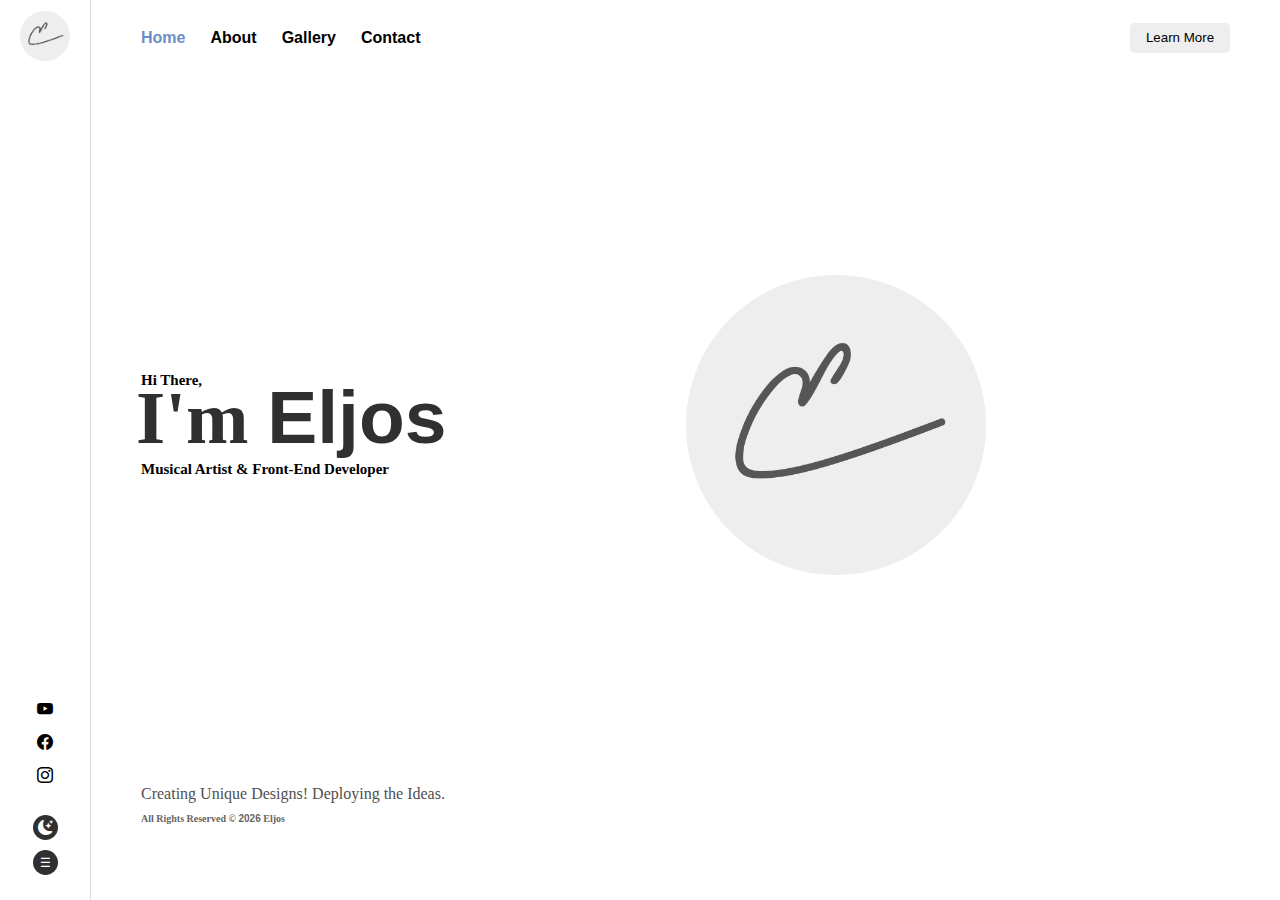
<file: index.html>
<!DOCTYPE html>
<html lang="en">
    <head>
        <title>Eljos Paul</title>
        <link rel="shortcut icon" href="assets/images/Eljos Paul.png" type="image/x-icon">
        <link rel="stylesheet" type="text/css" href="assets/css/index.css">
        <link rel="stylesheet" type="text/css" href="assets/css/cursor.css">
        <link rel="stylesheet" type="text/css" href="assets/css/scroll.css">
        <link rel="stylesheet" href="https://cdn.jsdelivr.net/npm/bootstrap-icons@1.7.2/font/bootstrap-icons.css">
        <meta charset="UTF-8">
        <meta http-equiv="X-UA-Compatible" content="IE=edge">
        <meta id="viewport" name="viewport" content="width=device-width, initial-scale=1, minimum-scale=1, maximum-scale=1, viewport-fit=cover">
        <meta name="keywords" content="eljos, eljos paul, Eljos, Eljos Paul, faith factor media eljos, eljos paul website, Eljos Paul Website, ELJOS PAUL, faith factor media"/>
        <meta name="description" content="Christian Musicial Artist from Faith Factor Media, a Worship Music Band"/>
        <meta name="subject" content="Eljos Paul">
        <meta name="copyright"content="Faith Factor Media">
        <meta name="language" content="en">
        <meta name="theme-color" content="#ffffff">
        <meta name="robots" content="index,follow" />
        <meta name="topic" content="Personal Blog">
        <meta name="Eljos" content="Eljos Paul, eljospaul@gmail.com">
        <meta name="owner" content="Eljos Paul">
        <meta name="url" content="https://www.eljospaul.ga">
        <meta name="coverage" content="Worldwide">
        <meta name="distribution" content="Global">
        <meta name="rating" content="General">
        <meta name="og:title" content="Eljos Paul"/>
        <meta name="og:type" content="blog"/>
        <meta name="og:url" content="https://eljospaul.ga/"/>
        <meta name="og:image" content="https://eljospaul.ga/assets/images/ElvisEljos300.jpg"/>
        <meta name="og:site_name" content="Eljos Paul - Welcome Home"/>
        <meta name="og:description" content="Christian Musicial Artist from Faith Factor Media, a Worship Music Band"/>
        <meta name="og:country-name" content="India"/>
    </head>
    <body>
        <div class="cursor"></div>
        <div class="b">
            <div class="sideBar">
                <div class="sideBar-LogoDiv"><a href="/"><img itemtype="https://schema.org/logo" class="sideBar-Logo" src="assets/images/Eljos Paul.png" alt="Faith Factor Media"></a></div>
                <div class="social">
                    <div class="socialMedia">
                        <a class="socialIcons" target="_blank" href="https://www.youtube.com/channel/UCRaBGgXkvsehrZDIi7Y-SfQ"><i class="bi bi-youtube"></i></a>
                        <a class="socialIcons" target="_blank" href="https://facebook.com/eljospaul.faithfactormedia"><i class="bi bi-facebook"></i></a>
                        <a class="socialIcons" target="_blank" href="https://instagram.com/eljos__/"><i class="bi bi-instagram"></i></a>
                    </div>
                    <div class="mode">
                        <button class="modeIcon" onclick="mode()"><i id="modeIconBtn" class="bi bi-moon-stars-fill"></i></button>
                    </div>
                    <div class="mode hamburgerIcon">
                        <button class="modeIcon" onclick="openNav()">&#9776;</button>
                    </div>
                </div>
            </div>
            <div class="exSideBar">
                <div id="sidepanelId" class="sidepanel">
                    <div class="inSidepanel">
                        <p class="closebtn" onclick="closeNav()">×</p>
                        <a href="/" class="navActive">Home</a>
                        <a href="/about">About</a>
                        <a href="/gallery">Gallery</a>
                        <a href="/contact">Contact</a>
                        <div class="mode">
                            <button class="modeIcon" onclick="mode()"><i id="modeIconBtn2" class="bi bi-moon-stars-fill"></i></button>
                        </div>
                    </div>
                </div>
                <nav class="navbar">
                    <div class="navbar-left50">
                        <li><a class="navActive" href="/">Home</a></li>
                        <li><a href="/about">About</a></li>
                        <li><a href="/gallery">Gallery</a></li>
                        <li><a href="/contact">Contact</a></li>
                    </div>
                    <div class="0">
                        <a class="menuIcon" onclick="openNav()">&#9776;</a>
                    </div>
                    <div class="navbar-right50">
                        <a href="https://www.youtube.com/watch?v=CDKIxx9mWPM" target="_blank"><button class="navButton">Learn More</button></a>
                    </div>
                </nav>
                <div class="exNavbar">
                    <div class="exNavbar-left">
                        <h6 class="heading-small">Hi There,</h6>
                        <h1 class="heading-large">I'm <span id="eljos" itemtype="https://schema.org/author" class="eljosp">Eljos</span></h1>
                        <h3 class="heading-medium">Musical Artist & Front-End Developer</h1>
                    </div>
                    <div class="exNavbar-right">
                        <img class="eljosLogo" src="assets/images/Eljos Paul.png" alt="Eljos Paul">
                    </div>
                </div>
                <div class="downBar">
                    <div class="downBar-shortBio">
                        <div class="shortBio">
                            <p style="font-weight: 500; transition: 2000ms;">Creating Unique Designs! Deploying the Ideas.</p>
                            <p style="color: var(--mobileShortBioP); font-weight: bold; font-size: 11px; transition: 2000ms; font-size: 10px; opacity: .75;">All Rights Reserved © <span id="copyrightYear">Year</span> Eljos</p>
                        </div>
                    </div>
                </div>
            </div>
        </div>
        <meta name="siteCopyright" content="All Rights Reserved © 2021 Eljos">
        <script type="text/javascript" src="assets/js/index.js"></script>
        <script type="text/javascript" src="assets/js/root.js"></script>
        <script type="text/javascript" src="assets/js/cursor.js"></script>
        <script type="text/javascript" src="assets/js/year.js"></script>
    </body>
</html>
</file>
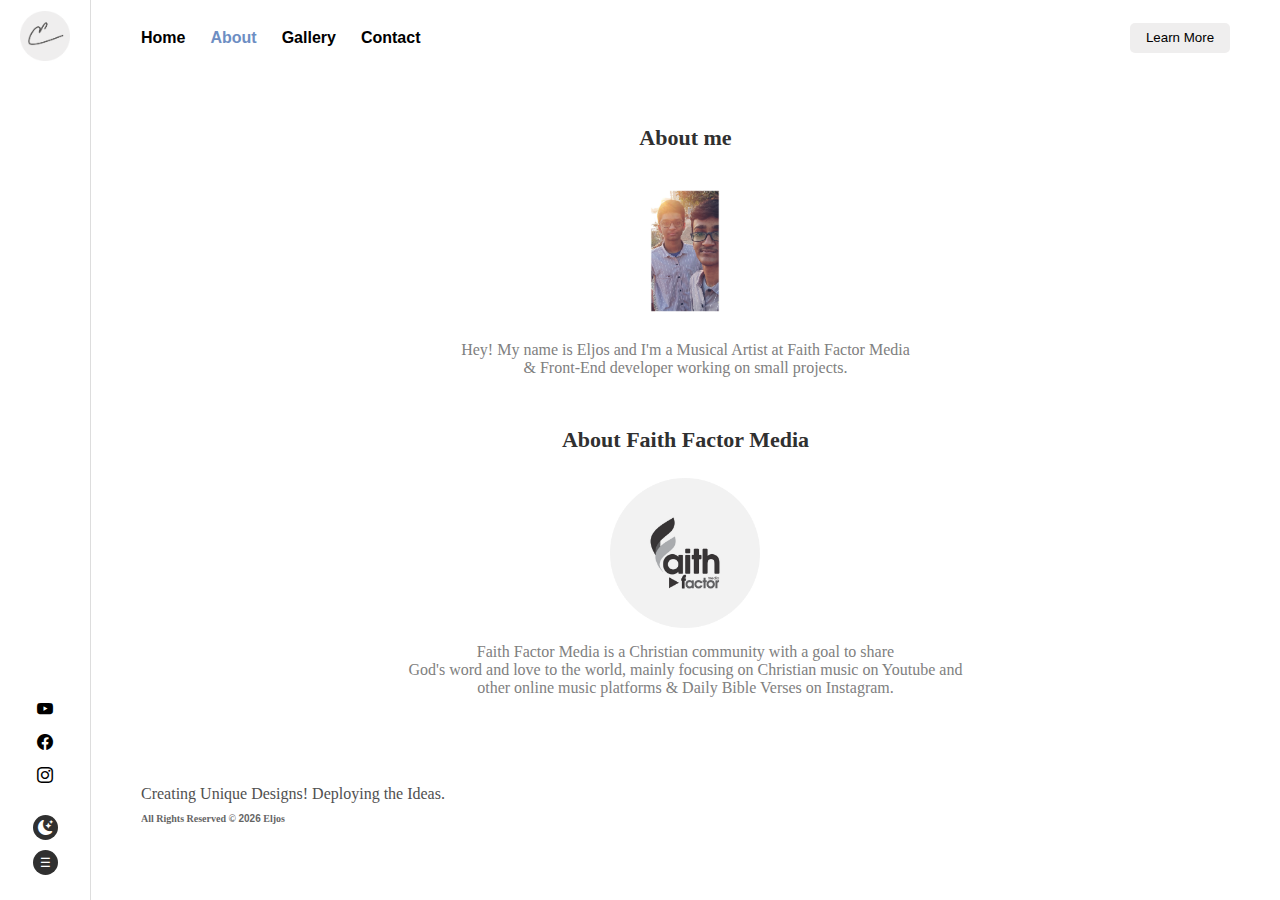
<file: About.html>
<!DOCTYPE html>
<html lang="en">
    <head>
        <title>Eljos Paul</title>
        <link rel="shortcut icon" href="assets/images/Eljos Paul.png" type="image/x-icon">
        <link rel="stylesheet" type="text/css" href="assets/css/index.css">
        <link rel="stylesheet" type="text/css" href="assets/css/about.css">
        <link rel="stylesheet" type="text/css" href="assets/css/cursor.css">
        <link rel="stylesheet" type="text/css" href="assets/css/scroll.css">
        <link rel="stylesheet" href="https://cdn.jsdelivr.net/npm/bootstrap-icons@1.7.2/font/bootstrap-icons.css">
        <meta charset="UTF-8">
        <meta http-equiv="X-UA-Compatible" content="IE=edge">
        <meta id="viewport" name="viewport" content="width=device-width, initial-scale=1, minimum-scale=1, maximum-scale=1, viewport-fit=cover">
        <meta name="keywords" content="eljos, eljos paul, Eljos, Eljos Paul, faith factor media eljos, eljos paul website, Eljos Paul Website, ELJOS PAUL, faith factor media"/>
        <meta name="description" content="Christian Musicial Artist from Faith Factor Media, a Worship Music Band"/>
        <meta name="subject" content="Eljos Paul">
        <meta name="copyright"content="Faith Factor Media">
        <meta name="language" content="en">
        <meta name="theme-color" content="#ffffff">
        <meta name="robots" content="index,follow" />
        <meta name="topic" content="Personal Blog">
        <meta name="Eljos" content="Eljos Paul, eljospaul@gmail.com">
        <meta name="owner" content="Eljos Paul">
        <meta name="url" content="https://www.eljospaul.ga">
        <meta name="coverage" content="Worldwide">
        <meta name="distribution" content="Global">
        <meta name="rating" content="General">
        <meta name="og:title" content="Eljos Paul"/>
        <meta name="og:type" content="blog"/>
        <meta name="og:url" content="https://eljospaul.ga/about.html"/>
        <meta name="og:image" content="https://eljospaul.ga/assets/images/Elvis.and.Eljos.jpg"/>
        <meta name="og:site_name" content="Eljos Paul - Welcome Home"/>
        <meta name="og:description" content="Christian Musicial Artist from Faith Factor Media, a Worship Music Band"/>
        <meta name="og:country-name" content="India"/>
    </head>
    <body>
        <div class="cursor"></div>
        <div class="b">
            <div class="sideBar">
                <div class="sideBar-LogoDiv"><a href="/"><img itemtype="https://schema.org/logo" class="sideBar-Logo" src="assets/images/Eljos Paul.png" alt="Faith Factor Media"></a></div>
                <div class="social">
                    <div class="socialMedia">
                        <a class="socialIcons" target="_blank" href="https://www.youtube.com/channel/UCRaBGgXkvsehrZDIi7Y-SfQ"><i class="bi bi-youtube"></i></a>
                        <a class="socialIcons" target="_blank" href="https://facebook.com/eljospaul.faithfactormedia"><i class="bi bi-facebook"></i></a>
                        <a class="socialIcons" target="_blank" href="https://instagram.com/eljos__/"><i class="bi bi-instagram"></i></a>
                    </div>
                    <div class="mode">
                        <button class="modeIcon" onclick="mode()"><i id="modeIconBtn" class="bi bi-moon-stars-fill"></i></button>
                    </div>
                    <div class="mode hamburgerIcon">
                        <button class="modeIcon" onclick="openNav()">&#9776;</button>
                    </div>
                </div>
            </div>
            <div class="exSideBar">
                <div id="sidepanelId" class="sidepanel">
                    <div class="inSidepanel">
                        <p class="closebtn" onclick="closeNav()">×</p>
                        <a href="/">Home</a>
                        <a class="navActive" href="/about">About</a>
                        <a href="/gallery">Gallery</a>
                        <a href="/contact">Contact</a>
                        <div class="mode">
                            <button class="modeIcon" onclick="mode()"><i id="modeIconBtn2" class="bi bi-moon-stars-fill"></i></button>
                        </div>
                    </div>
                </div>
                <nav class="navbar">
                    <div class="navbar-left50">
                        <li><a href="/">Home</a></li>
                        <li><a class="navActive" href="/about">About</a></li>
                        <li><a href="/gallery">Gallery</a></li>
                        <li><a href="/contact">Contact</a></li>
                    </div>
                    <div class="0">
                        <a class="menuIcon" onclick="openNav()">&#9776;</a>
                    </div>
                    <div class="navbar-right50">
                        <a href="https://www.youtube.com/watch?v=CDKIxx9mWPM" target="_blank"><button class="navButton">Learn More</button></a>
                    </div>
                </nav>
                <div class="exNavbar" style="display: flex; overflow-y: scroll; overflow-x: hidden; padding: 0 50px; flex-direction: column; align-items: center;">
                    <div class="about1" style="display: flex; flex-direction: column; align-items: center;">
                        <h5 class="about-text" style="margin-top: 50px;">About me</h5>
                        <img src="assets/images/Elvis.and.Eljos.jpg" style="margin-bottom: 15px; border-radius: 50%;" width="150px" height="150px" alt="Eljos & Elvis">
                        <p style="width: 100%; color: grey; text-align: center;">Hey! My name is Eljos and I'm a Musical Artist at Faith Factor Media</p>
                        <p style="width: 100%; color: grey; text-align: center;">& Front-End developer working on small projects.</p>
                    </div>
                    <div class="about2" style="display: flex; flex-direction: column; align-items: center;">
                        <h5 class="about-text" style="margin-top: 50px;">About Faith Factor Media</h5>
                        <img src="assets/images/Faith Factor Media.png" style="margin-bottom: 15px;" width="150px" height="150px" alt="Eljos Paul">
                        <p style="width: 100%; color: grey; text-align: center;">Faith Factor Media is a Christian community with a goal to share</p>
                        <p style="width: 100%; color: grey; text-align: center;">God's word and love to the world, mainly focusing on Christian music on Youtube and </p>
                        <p style="width: 100%; color: grey; text-align: center; margin-bottom: 50px;">other online music platforms & Daily Bible Verses on Instagram.</p>
                    </div>
                </div>
                <div class="downBar">
                    <div class="downBar-shortBio">
                        <div class="shortBio">
                            <p style="font-weight: 500; transition: 2000ms;">Creating Unique Designs! Deploying the Ideas.</p>
                            <p style="color: var(--mobileShortBioP); font-weight: bold; font-size: 11px; transition: 2000ms; font-size: 10px; opacity: .75;">All Rights Reserved © <span id="copyrightYear">Year</span> Eljos</p>
                        </div>
                    </div>
                </div>
            </div>
        </div>
        <meta name="siteCopyright" content="All Rights Reserved © 2021 Eljos">
        <script type="text/javascript" src="assets/js/index.js"></script>
        <script type="text/javascript" src="assets/js/root.js"></script>
        <script type="text/javascript" src="assets/js/cursor.js"></script>
        <script type="text/javascript" src="assets/js/year.js"></script>
    </body>
</html>
</file>
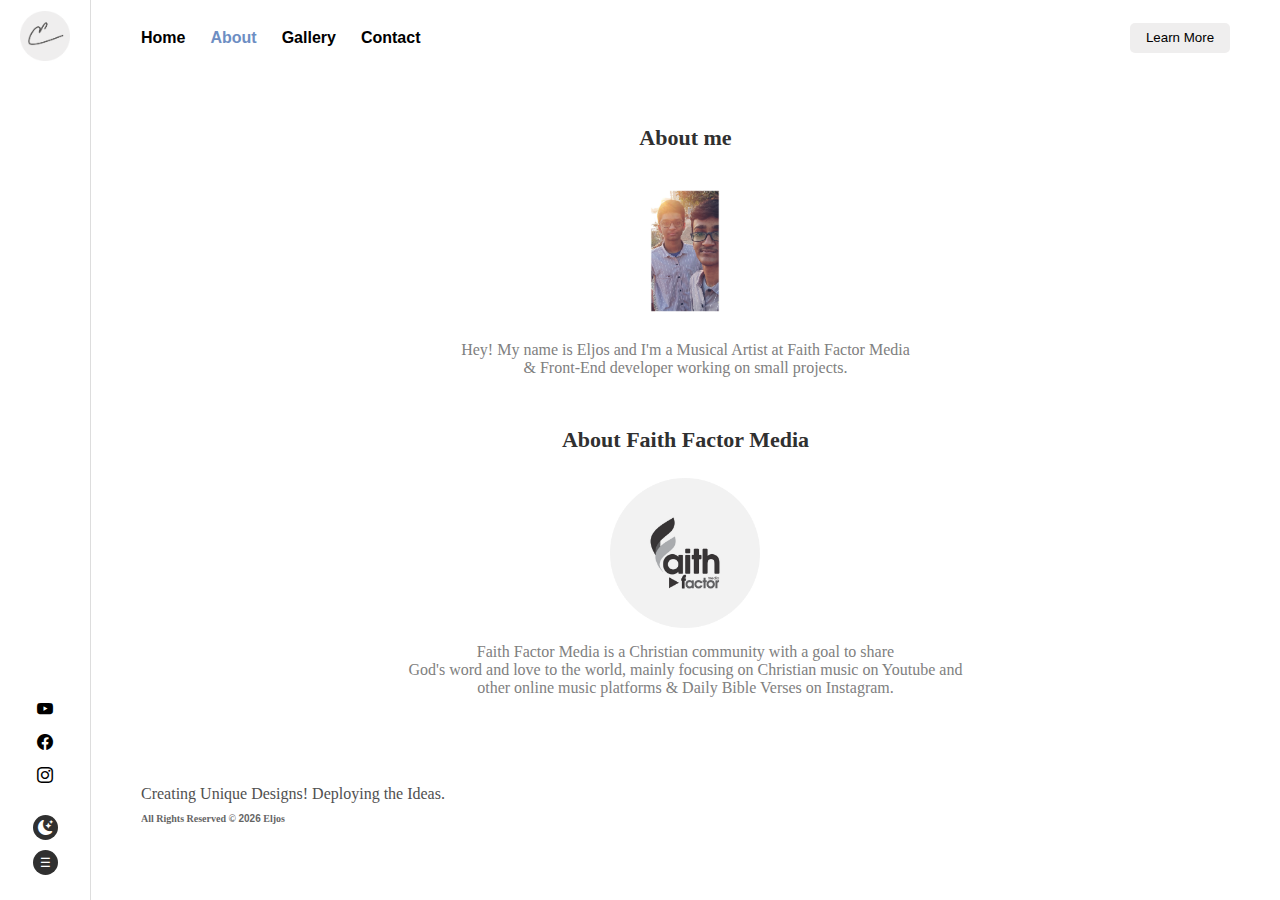
<file: about.html>
<!DOCTYPE html>
<html lang="en">
    <head>
        <title>Eljos Paul</title>
        <link rel="shortcut icon" href="assets/images/Eljos Paul.png" type="image/x-icon">
        <link rel="stylesheet" type="text/css" href="assets/css/index.css">
        <link rel="stylesheet" type="text/css" href="assets/css/about.css">
        <link rel="stylesheet" type="text/css" href="assets/css/cursor.css">
        <link rel="stylesheet" type="text/css" href="assets/css/scroll.css">
        <link rel="stylesheet" href="https://cdn.jsdelivr.net/npm/bootstrap-icons@1.7.2/font/bootstrap-icons.css">
        <meta charset="UTF-8">
        <meta http-equiv="X-UA-Compatible" content="IE=edge">
        <meta id="viewport" name="viewport" content="width=device-width, initial-scale=1, minimum-scale=1, maximum-scale=1, viewport-fit=cover">
        <meta name="keywords" content="eljos, eljos paul, Eljos, Eljos Paul, faith factor media eljos, eljos paul website, Eljos Paul Website, ELJOS PAUL, faith factor media"/>
        <meta name="description" content="Christian Musicial Artist from Faith Factor Media, a Worship Music Band"/>
        <meta name="subject" content="Eljos Paul">
        <meta name="copyright"content="Faith Factor Media">
        <meta name="language" content="en">
        <meta name="theme-color" content="#ffffff">
        <meta name="robots" content="index,follow" />
        <meta name="topic" content="Personal Blog">
        <meta name="Eljos" content="Eljos Paul, eljospaul@gmail.com">
        <meta name="owner" content="Eljos Paul">
        <meta name="url" content="https://www.eljospaul.ga">
        <meta name="coverage" content="Worldwide">
        <meta name="distribution" content="Global">
        <meta name="rating" content="General">
        <meta name="og:title" content="Eljos Paul"/>
        <meta name="og:type" content="blog"/>
        <meta name="og:url" content="https://eljospaul.ga/about.html"/>
        <meta name="og:image" content="https://eljospaul.ga/assets/images/ElvisEljos300.jpg"/>        
        <meta name="og:site_name" content="Eljos Paul - Welcome Home"/>
        <meta name="og:description" content="Hey! My name is Eljos and I'm a Musical Artist at Faith Factor Media & Front-End developer working on small projects."/>
        <meta name="og:country-name" content="India"/>
    </head>
    <body>
        <div class="cursor"></div>
        <div class="b">
            <div class="sideBar">
                <div class="sideBar-LogoDiv"><a href="/"><img itemtype="https://schema.org/logo" class="sideBar-Logo" src="assets/images/Eljos Paul.png" alt="Faith Factor Media"></a></div>
                <div class="social">
                    <div class="socialMedia">
                        <a class="socialIcons" target="_blank" href="https://www.youtube.com/channel/UCRaBGgXkvsehrZDIi7Y-SfQ"><i class="bi bi-youtube"></i></a>
                        <a class="socialIcons" target="_blank" href="https://facebook.com/eljospaul.faithfactormedia"><i class="bi bi-facebook"></i></a>
                        <a class="socialIcons" target="_blank" href="https://instagram.com/eljos__/"><i class="bi bi-instagram"></i></a>
                    </div>
                    <div class="mode">
                        <button class="modeIcon" onclick="mode()"><i id="modeIconBtn" class="bi bi-moon-stars-fill"></i></button>
                    </div>
                    <div class="mode hamburgerIcon">
                        <button class="modeIcon" onclick="openNav()">&#9776;</button>
                    </div>
                </div>
            </div>
            <div class="exSideBar">
                <div id="sidepanelId" class="sidepanel">
                    <div class="inSidepanel">
                        <p class="closebtn" onclick="closeNav()">×</p>
                        <a href="/">Home</a>
                        <a class="navActive" href="/about">About</a>
                        <a href="/gallery">Gallery</a>
                        <a href="/contact">Contact</a>
                        <div class="mode">
                            <button class="modeIcon" onclick="mode()"><i id="modeIconBtn2" class="bi bi-moon-stars-fill"></i></button>
                        </div>
                    </div>
                </div>
                <nav class="navbar">
                    <div class="navbar-left50">
                        <li><a href="/">Home</a></li>
                        <li><a class="navActive" href="/about">About</a></li>
                        <li><a href="/gallery">Gallery</a></li>
                        <li><a href="/contact">Contact</a></li>
                    </div>
                    <div class="0">
                        <a class="menuIcon" onclick="openNav()">&#9776;</a>
                    </div>
                    <div class="navbar-right50">
                        <a href="https://www.youtube.com/watch?v=CDKIxx9mWPM" target="_blank"><button class="navButton">Learn More</button></a>
                    </div>
                </nav>
                <div class="exNavbar" style="display: flex; overflow-y: scroll; overflow-x: hidden; padding: 0 50px; flex-direction: column; align-items: center;">
                    <div class="about1" style="display: flex; flex-direction: column; align-items: center;">
                        <h5 class="about-text" style="margin-top: 50px;">About me</h5>
                        <img src="assets/images/Elvis.and.Eljos.jpg" style="margin-bottom: 15px; border-radius: 50%;" width="150px" height="150px" alt="Eljos & Elvis">
                        <p style="width: 100%; color: grey; text-align: center;">Hey! My name is Eljos and I'm a Musical Artist at Faith Factor Media</p>
                        <p style="width: 100%; color: grey; text-align: center;">& Front-End developer working on small projects.</p>
                    </div>
                    <div class="about2" style="display: flex; flex-direction: column; align-items: center;">
                        <h5 class="about-text" style="margin-top: 50px;">About Faith Factor Media</h5>
                        <img src="assets/images/Faith Factor Media.png" style="margin-bottom: 15px;" width="150px" height="150px" alt="Eljos Paul">
                        <p style="width: 100%; color: grey; text-align: center;">Faith Factor Media is a Christian community with a goal to share</p>
                        <p style="width: 100%; color: grey; text-align: center;">God's word and love to the world, mainly focusing on Christian music on Youtube and </p>
                        <p style="width: 100%; color: grey; text-align: center; margin-bottom: 50px;">other online music platforms & Daily Bible Verses on Instagram.</p>
                    </div>
                </div>
                <div class="downBar">
                    <div class="downBar-shortBio">
                        <div class="shortBio">
                            <p style="font-weight: 500; transition: 2000ms;">Creating Unique Designs! Deploying the Ideas.</p>
                            <p style="color: var(--mobileShortBioP); font-weight: bold; font-size: 11px; transition: 2000ms; font-size: 10px; opacity: .75;">All Rights Reserved © <span id="copyrightYear">Year</span> Eljos</p>
                        </div>
                    </div>
                </div>
            </div>
        </div>
        <meta name="siteCopyright" content="All Rights Reserved © 2021 Eljos">
        <script type="text/javascript" src="assets/js/index.js"></script>
        <script type="text/javascript" src="assets/js/root.js"></script>
        <script type="text/javascript" src="assets/js/cursor.js"></script>
        <script type="text/javascript" src="assets/js/year.js"></script>
    </body>
</html>
</file>
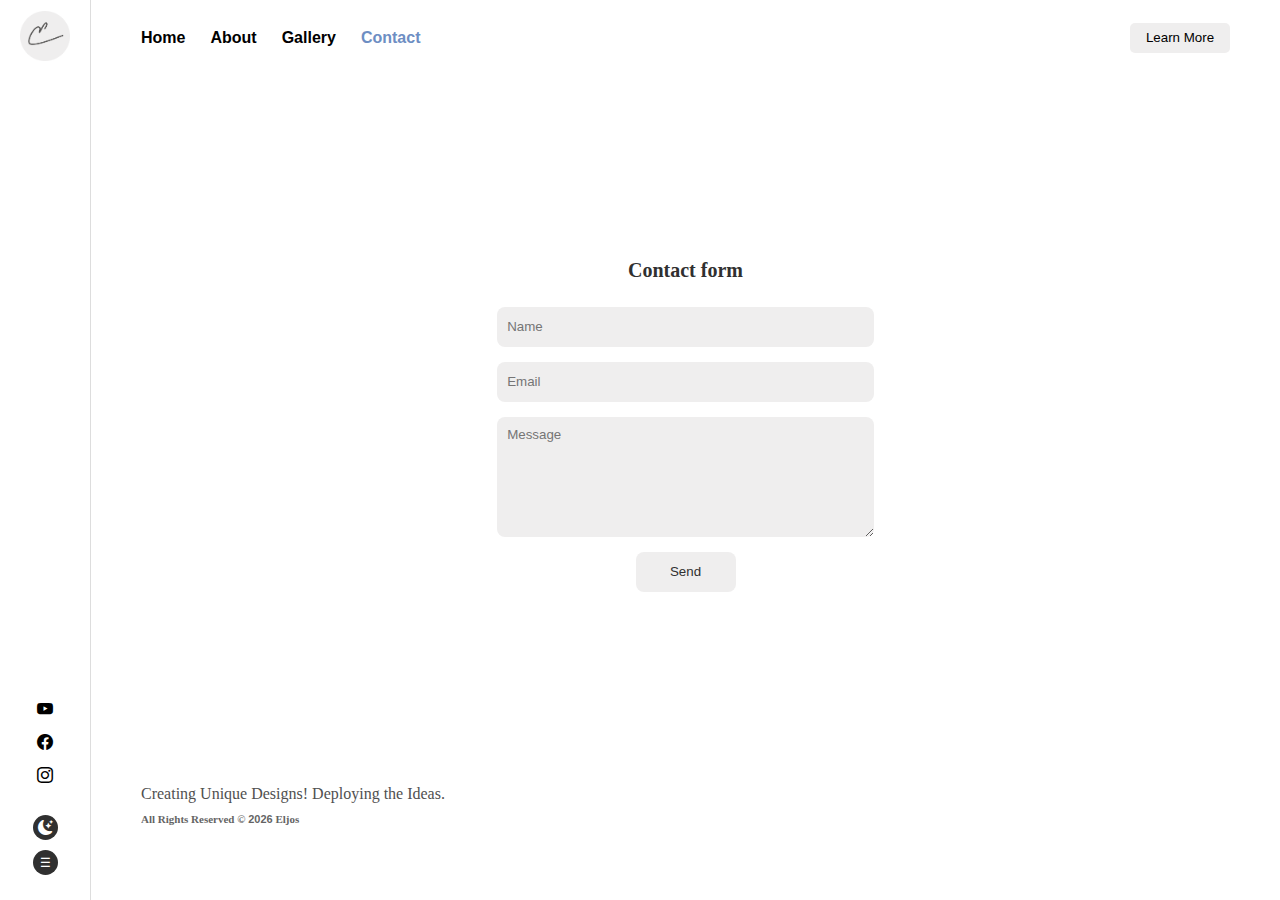
<file: contact.html>
<!DOCTYPE html>
<html lang="en">
    <head>
        <title>Eljos Paul</title>
        <link rel="shortcut icon" href="assets/images/Eljos Paul.png" type="image/x-icon">
        <link rel="stylesheet" type="text/css" href="assets/css/index.css">
        <link rel="stylesheet" type="text/css" href="assets/css/contact.css">
        <link rel="stylesheet" type="text/css" href="assets/css/cursor.css">
        <link rel="stylesheet" type="text/css" href="assets/css/scroll.css">
        <link rel="stylesheet" href="https://cdn.jsdelivr.net/npm/bootstrap-icons@1.7.2/font/bootstrap-icons.css">
        <script src="https://ajax.googleapis.com/ajax/libs/jquery/3.5.1/jquery.min.js"></script>
        <meta charset="UTF-8">
        <meta http-equiv="X-UA-Compatible" content="IE=edge">
        <meta id="viewport" name="viewport" content="width=device-width, initial-scale=1, minimum-scale=1, maximum-scale=1, viewport-fit=cover">
        <meta name="keywords" content="eljos, eljos paul, Eljos, Eljos Paul, faith factor media eljos, eljos paul website, Eljos Paul Website, ELJOS PAUL, faith factor media"/>
        <meta name="description" content="Christian Musicial Artist from Faith Factor Media, a Worship Music Band"/>
        <meta name="subject" content="Eljos Paul">
        <meta name="copyright"content="Faith Factor Media">
        <meta name="language" content="en">
        <meta name="theme-color" content="#ffffff">
        <meta name="robots" content="index,follow" />
        <meta name="topic" content="Personal Blog">
        <meta name="Eljos" content="Eljos Paul, eljospaul@gmail.com">
        <meta name="owner" content="Eljos Paul">
        <meta name="url" content="https://www.eljospaul.ga">
        <meta name="coverage" content="Worldwide">
        <meta name="distribution" content="Global">
        <meta name="rating" content="General">
        <meta name="og:title" content="Eljos Paul"/>
        <meta name="og:type" content="blog"/>
        <meta name="og:url" content="https://eljospaul.ga/contact.html"/>
        <meta name="og:image" content="https://eljospaul.ga/assets/images/ElvisEljos300.jpg"/>        
        <meta name="og:site_name" content="Eljos Paul - Welcome Home"/>
        <meta name="og:description" content="Successfully Sent your message to Eljos."/>
        <meta name="og:country-name" content="India"/>
    </head>
    <body>
        <div class="cursor"></div>
        <div class="b">
            <div class="sideBar">
                <div class="sideBar-LogoDiv"><a href="/"><img itemtype="https://schema.org/logo" class="sideBar-Logo" src="assets/images/Eljos Paul.png" alt="Faith Factor Media"></a></div>
                <div class="social">
                    <div class="socialMedia">
                        <a class="socialIcons" target="_blank" href="https://www.youtube.com/channel/UCRaBGgXkvsehrZDIi7Y-SfQ"><i class="bi bi-youtube"></i></a>
                        <a class="socialIcons" target="_blank" href="https://facebook.com/eljospaul.faithfactormedia"><i class="bi bi-facebook"></i></a>
                        <a class="socialIcons" target="_blank" href="https://instagram.com/eljos__/"><i class="bi bi-instagram"></i></a>
                    </div>
                    <div class="mode">
                        <button class="modeIcon" onclick="mode()"><i id="modeIconBtn" class="bi bi-moon-stars-fill"></i></button>
                    </div>
                    <div class="mode hamburgerIcon">
                        <button class="modeIcon" onclick="openNav()">&#9776;</button>
                    </div>
                </div>
            </div>
            <div class="exSideBar">
                <div id="sidepanelId" class="sidepanel">
                    <div class="inSidepanel">
                        <p class="closebtn" onclick="closeNav()">×</p>
                        <a href="/">Home</a>
                        <a href="/about">About</a>
                        <a href="/gallery">Gallery</a>
                        <a class="navActive" href="/contact">Contact</a>
                        <div class="mode">
                            <button class="modeIcon" onclick="mode()"><i id="modeIconBtn2" class="bi bi-moon-stars-fill"></i></button>
                        </div>
                    </div>
                </div>
                <nav class="navbar">
                    <div class="navbar-left50">
                        <li><a href="/">Home</a></li>
                        <li><a href="/about">About</a></li>
                        <li><a href="/gallery">Gallery</a></li>
                        <li><a class="navActive" href="/contact">Contact</a></li>
                    </div>
                    <div class="0">
                        <a class="menuIcon" onclick="openNav()">&#9776;</a>
                    </div>
                    <div class="navbar-right50">
                        <a href="https://www.youtube.com/watch?v=CDKIxx9mWPM" target="_blank"><button class="navButton">Learn More</button></a>
                    </div>
                </nav>
                <div class="exNavbar">
                    <form id="submit-form" action="" class="contact-form">
                        <h5 class="contact-text">Contact form</h5>
                        <input required id="contact-name" name="name" type="text" placeholder="Name" class="contact-input">
                        <input required id="contact-email" name="email" type="email" placeholder="Email" class="contact-input">
                        <textarea required id="contact-description" name="description" type="text" placeholder="Message" cols="0" rows="10" class="contact-input"></textarea>
                        <input type="submit" value="Send" class="contact-button button">
                    </form>
                </div>
                <div class="downBar">
                    <div class="downBar-shortBio">
                        <div class="shortBio">
                            <p style="font-weight: 500; transition: 2000ms;">Creating Unique Designs! Deploying the Ideas.</p>
                            <p style="color: var(--mobileShortBioP); transition: 2000ms; font-weight: bold; font-size: 11px; opacity: .75;">All Rights Reserved © <span id="copyrightYear">Year</span> Eljos</p>
                        </div>
                    </div>
                </div>
            </div>
        </div>
        <meta name="siteCopyright" content="All Rights Reserved © 2021 Eljos">
        <script src="assets/js/contact.js"></script>
        <script type="text/javascript" src="assets/js/index.js"></script>
        <script type="text/javascript" src="assets/js/root.js"></script>
        <script type="text/javascript" src="assets/js/cursor.js"></script>
        <script type="text/javascript" src="assets/js/year.js"></script>
    </body>
</html>
</file>
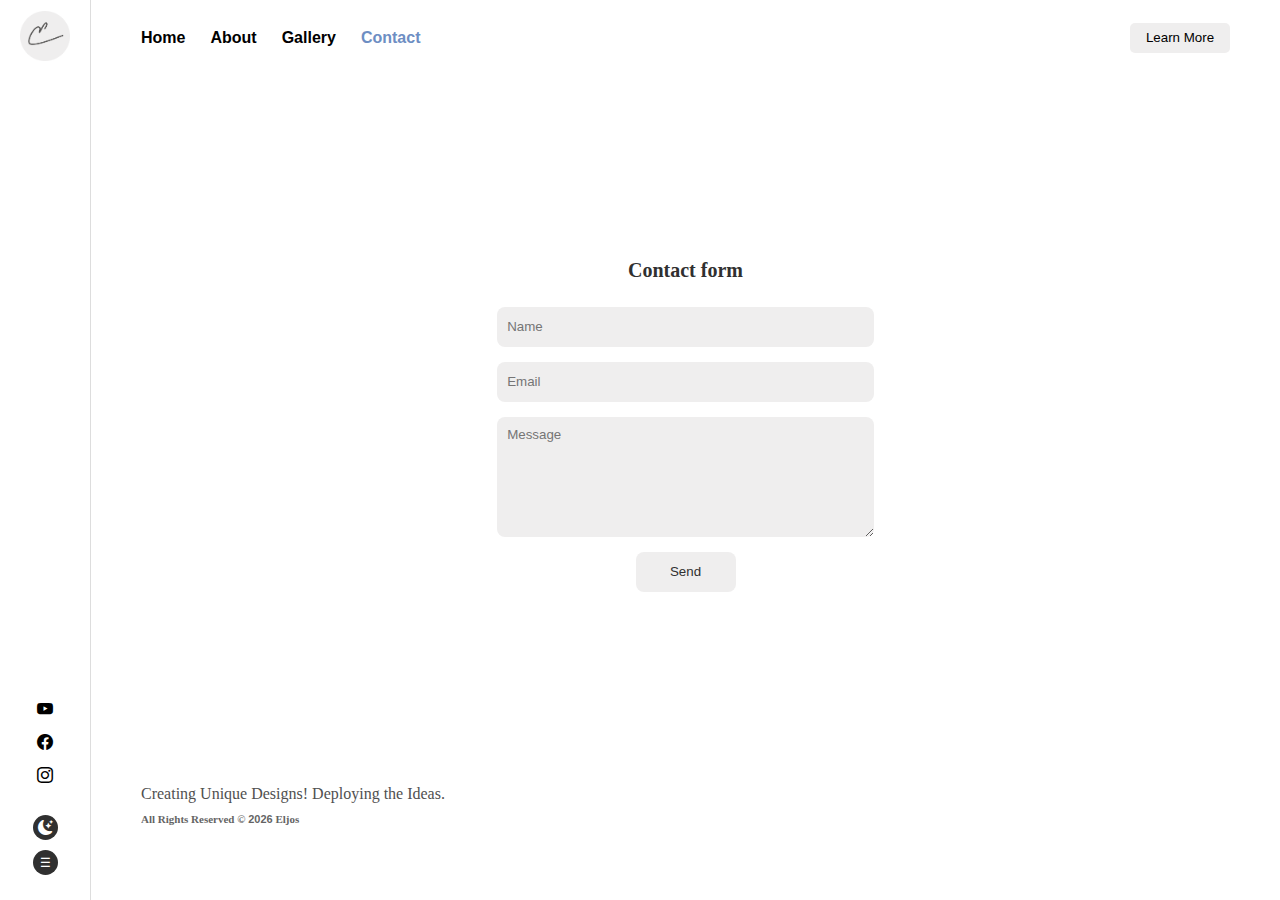
<file: Contact.html>
<!DOCTYPE html>
<html lang="en">
    <head>
        <title>Eljos Paul</title>
        <link rel="shortcut icon" href="assets/images/Eljos Paul.png" type="image/x-icon">
        <link rel="stylesheet" type="text/css" href="assets/css/index.css">
        <link rel="stylesheet" type="text/css" href="assets/css/contact.css">
        <link rel="stylesheet" type="text/css" href="assets/css/cursor.css">
        <link rel="stylesheet" type="text/css" href="assets/css/scroll.css">
        <link rel="stylesheet" href="https://cdn.jsdelivr.net/npm/bootstrap-icons@1.7.2/font/bootstrap-icons.css">
        <script src="https://ajax.googleapis.com/ajax/libs/jquery/3.5.1/jquery.min.js"></script>
        <meta charset="UTF-8">
        <meta http-equiv="X-UA-Compatible" content="IE=edge">
        <meta id="viewport" name="viewport" content="width=device-width, initial-scale=1, minimum-scale=1, maximum-scale=1, viewport-fit=cover">
        <meta name="keywords" content="eljos, eljos paul, Eljos, Eljos Paul, faith factor media eljos, eljos paul website, Eljos Paul Website, ELJOS PAUL, faith factor media"/>
        <meta name="description" content="Christian Musicial Artist from Faith Factor Media, a Worship Music Band"/>
        <meta name="subject" content="Eljos Paul">
        <meta name="copyright"content="Faith Factor Media">
        <meta name="language" content="en">
        <meta name="theme-color" content="#ffffff">
        <meta name="robots" content="index,follow" />
        <meta name="topic" content="Personal Blog">
        <meta name="Eljos" content="Eljos Paul, eljospaul@gmail.com">
        <meta name="owner" content="Eljos Paul">
        <meta name="url" content="https://www.eljospaul.ga">
        <meta name="coverage" content="Worldwide">
        <meta name="distribution" content="Global">
        <meta name="rating" content="General">
        <meta name="og:title" content="Eljos Paul"/>
        <meta name="og:type" content="blog"/>
        <meta name="og:url" content="https://eljospaul.ga/contact.html"/>
        <meta name="og:image" content="https://eljospaul.ga/assets/images/Elvis.and.Eljos.jpg"/>
        <meta name="og:site_name" content="Eljos Paul - Welcome Home"/>
        <meta name="og:description" content="Christian Musicial Artist from Faith Factor Media, a Worship Music Band"/>
        <meta name="og:country-name" content="India"/>
    </head>
    <body>
        <div class="cursor"></div>
        <div class="b">
            <div class="sideBar">
                <div class="sideBar-LogoDiv"><a href="/"><img itemtype="https://schema.org/logo" class="sideBar-Logo" src="assets/images/Eljos Paul.png" alt="Faith Factor Media"></a></div>
                <div class="social">
                    <div class="socialMedia">
                        <a class="socialIcons" target="_blank" href="https://www.youtube.com/channel/UCRaBGgXkvsehrZDIi7Y-SfQ"><i class="bi bi-youtube"></i></a>
                        <a class="socialIcons" target="_blank" href="https://facebook.com/eljospaul.faithfactormedia"><i class="bi bi-facebook"></i></a>
                        <a class="socialIcons" target="_blank" href="https://instagram.com/eljos__/"><i class="bi bi-instagram"></i></a>
                    </div>
                    <div class="mode">
                        <button class="modeIcon" onclick="mode()"><i id="modeIconBtn" class="bi bi-moon-stars-fill"></i></button>
                    </div>
                    <div class="mode hamburgerIcon">
                        <button class="modeIcon" onclick="openNav()">&#9776;</button>
                    </div>
                </div>
            </div>
            <div class="exSideBar">
                <div id="sidepanelId" class="sidepanel">
                    <div class="inSidepanel">
                        <p class="closebtn" onclick="closeNav()">×</p>
                        <a href="/">Home</a>
                        <a href="/about">About</a>
                        <a href="/gallery">Gallery</a>
                        <a class="navActive" href="/contact">Contact</a>
                        <div class="mode">
                            <button class="modeIcon" onclick="mode()"><i id="modeIconBtn2" class="bi bi-moon-stars-fill"></i></button>
                        </div>
                    </div>
                </div>
                <nav class="navbar">
                    <div class="navbar-left50">
                        <li><a href="/">Home</a></li>
                        <li><a href="/about">About</a></li>
                        <li><a href="/gallery">Gallery</a></li>
                        <li><a class="navActive" href="/contact">Contact</a></li>
                    </div>
                    <div class="0">
                        <a class="menuIcon" onclick="openNav()">&#9776;</a>
                    </div>
                    <div class="navbar-right50">
                        <a href="https://www.youtube.com/watch?v=CDKIxx9mWPM" target="_blank"><button class="navButton">Learn More</button></a>
                    </div>
                </nav>
                <div class="exNavbar">
                    <form id="submit-form" action="" class="contact-form">
                        <h5 class="contact-text">Contact form</h5>
                        <input required id="contact-name" name="name" type="text" placeholder="Name" class="contact-input">
                        <input required id="contact-email" name="email" type="email" placeholder="Email" class="contact-input">
                        <textarea required id="contact-description" name="description" type="text" placeholder="Message" cols="0" rows="10" class="contact-input"></textarea>
                        <input type="submit" value="Send" class="contact-button button">
                    </form>
                </div>
                <div class="downBar">
                    <div class="downBar-shortBio">
                        <div class="shortBio">
                            <p style="font-weight: 500; transition: 2000ms;">Creating Unique Designs! Deploying the Ideas.</p>
                            <p style="color: var(--mobileShortBioP); transition: 2000ms; font-weight: bold; font-size: 11px; opacity: .75;">All Rights Reserved © <span id="copyrightYear">Year</span> Eljos</p>
                        </div>
                    </div>
                </div>
            </div>
        </div>
        <meta name="siteCopyright" content="All Rights Reserved © 2021 Eljos">
        <script src="assets/js/contact.js"></script>
        <script type="text/javascript" src="assets/js/index.js"></script>
        <script type="text/javascript" src="assets/js/root.js"></script>
        <script type="text/javascript" src="assets/js/cursor.js"></script>
        <script type="text/javascript" src="assets/js/year.js"></script>
    </body>
</html>
</file>
<file: assets/css/index.css>
@import "./root.css";

html {
    scroll-behavior: smooth;
}

* {
    margin: 0;
    padding: 0;
    font-family: Arial, Helvetica !important;
}

body {
    overflow: hidden;
    background-color: var(--body);
    transition: 1s;
    transition-timing-function: cubic-bezier(.93,.01,.12,1);
}

h1, h2, h3, h4, h5, h6 {
    font-family: 'Open Sans' !important;
}

p {
    font-family: 'Open Sans' !important;
}

li {
    text-decoration: none;
    list-style-type: none;
    float: left;
    padding-right: 25px;
}

a {
    text-decoration: none !important;
    font-family: Helvetica !important;
    font-weight: bold !important;
    transition-duration: 500ms;
    color: var(--a);
}

a:hover {
    color: var(--aHover) !important;
}

::selection {
    color: var(--selectionText);
    background-color: var(--selectionBg);
}

nav {
    width: 100%;
    min-height: 75px;
    top: 0;
    display: flex;
    align-items: center;
}

.navbar-left50 {
    width: 50%;
    padding-left: 50px;
    display: flex;
}

.navbar-right50{
    width: 50%;
    padding-right: 50px;
    display: flex;
    justify-content: end;
}

.navActive {
    color: var(--navActive) !important;
}

.navButton {
    width: 100px;
    height: 30px;
    border: 0;
    border-radius: 5px;
    outline: 0;
    cursor: pointer;
    color: var(--navButtonText);
    background-color: var(--navButtonBg);
    transition-duration: 2000ms;
}

.navButton:hover {
    color: var(--navButtonHoverText);
    background-color: var(--navButtonHoverBg);
}

.exNavbar {
    height: 100%;
    display: flex;
}

.exNavbar-left {
    width: 50%;
    padding-left: 50px;
    display: flex;
    flex-direction: column;
    justify-content: center;
}

.heading-small {
    font-size: 15px;
    z-index: 3;
    color: var(--heading-small);
}

.heading-large {
    font-size: 75px !important;
    margin: -15px 0 0 -5px;
    z-index: 1;
    color: var(--heading-large);
}

.heading-medium {
    font-size: 15px;
    z-index: 2;
    color: var(--heading-medium);
}

.eljos {
    background-color: black;
    transition: 2s;
    border-radius: 8px;
}

.exNavbar-right {
    width: 50%;
    padding-right: 50px;
    display: flex;
    align-items: center;
    justify-content: flex-start;
}

.eljosLogo  {
    width: 300px;
    height: 300px;
    user-select: none;
    pointer-events: none;
}

.downBar {
    width: 100%;
    min-height: 125px;
}

.downBar-shortBio {
    padding-left: 50px;
    display: flex;
}

.shortBio {
    width: 75%;
}

.shortBio > p {
    margin-top: 10px;
    color: var(--shortBioP);
}

.b {
    width: 100vw;
    height: 100vh;
    display: flex;
}

.sideBar {
    min-width: 90px;
    height: 100vh;
    display: flex;
    flex-direction: column;
    align-items: center;
    border-right: 1px solid var(--sideBar);
    transition: 1s;
}

.sideBar-LogoDiv {
    width: 100%;
    min-height: 75px;
    display: flex;
    align-items: center;
    justify-content: center;
}

.sideBar-Logo {
    width: 50px;
    height: 50px;
    transition: 1s;
}

.sideBar-Logo:hover {
    transform: scale(1.15);
}

.social {
    width: 100%;
    height: 100%;
    padding: 25px 0;
    display: flex;
    flex-direction: column;
    align-items: center;
    justify-content: flex-end;
}

.socialIcons {
    transition: .5s;
    width: 100%;
    height: 100%;
    display: flex;
    justify-content: center;
    align-items: center;
    transition-delay: 500ms;
}

.socialIcons:hover {
    color: var(--socialIconsHover) !important;
    transform: rotateY(360deg);
}

.socialMedia {
    width: 100%;
    display: flex;
    flex-direction: column;
    align-items: center;
}

.socialMedia > a {
    padding-top: 15px;
}

.mode {
    width: 100%;
    display: flex;
    align-items: center;
    justify-content: center;
    margin-top: 30px;
}

.modeIcon {
    outline: 0;
    border: 0;
    width: 25px;
    height: 25px;
    border-radius: 50%;
    color: var(--modelIconText);
    background-color: var(--modelIconBg);
    font-size: 12px;
    text-align: center;
    display: flex;
    justify-content: center;
    align-items: center;
}

.hamburgerIcon {
    margin-top: 10px !important;
}

.bi-brightness-low-fill {
    font-size: 22px;
    margin-top: 2.5px;
    margin-left: 0.5px !important;
}

.bi-moon-stars-fill {
    font-size: 15px;
}

.exSideBar {
    width: 100%;
    height: 100vh;
    display: flex;
    flex-direction: column;
}

.hamburger {
    width: 100%;
    display: flex;
    justify-content: end;
    align-items: center;
    padding: 0 20px;
}

@media screen and (max-width: 600px) {
    .navbar-left50 {
        display: none;
    }

    .navbar-right50 {
        display: none;
    }

    .sideBar {
        display: none;
    }

    nav {
        min-height: 50px;
        padding: 0 15px;
    }

    .exNavbar {
        flex-direction: column;
        align-items: center;
        justify-content: center;
    }

    .exNavbar-left {
        width: 75%;
        padding: 0;
    }

    .heading-small {
        text-align: center;
    }
    
    .heading-large {
        font-size: 50px !important;
        text-align: center;
        margin: 0;
    }
    
    .heading-medium {
        text-align: center;
        padding: 0;
        margin: 0 0 25px 0;
    }

    .eljosLogo {
        width: 200px;
        height: 200px;
    }

    .downBar-shortBio {
        flex-direction: row;
        padding: 0;
        width: 90%;
        justify-content: center;
        align-items: center;
    }

    .downBar {
        width: 100%;
        min-height: 60px !important;
        display: flex;
        align-items: center;
        justify-content: center;
    }

    .exNavbar-right {
        justify-content: center;
        align-items: center;
        padding: 0;
    }

    .shortBio {
        width: auto;
    }

    .shortBio > h3 {
        color: var(--mobileShortBioH3);
        text-align: center;
        font-size: 10px;
    }
    
    .shortBio > p {
        margin-top: 5px;
        font-size: 10px;
        color: var(--mobileShortBioP);
        text-align: center;
    }
}

@media screen and (min-width: 600px) {
    .menuIcon {
        display: none;
    }
}

.sidepanel  {
    width: 100%;
    height: 0;
    position: fixed;
    z-index: 999;
    top: 0;
    left: 0;
    overflow: hidden;
    background-color: var(--sidepanel);
    opacity: 0.95;
    overflow-x: hidden;
    transition: 1s;
    transition-timing-function: cubic-bezier(.81,0,.26,1);
}

.inSidepanel {
    width: 100%;
    height: 100%;
    display: flex;
    align-items: center;
    justify-content: center;
    flex-direction: column;
}
    
.sidepanel a {
    padding: 10px 0;
    text-decoration: none;
    font-size: 25px;
    color: var(--sidepanelA);
    display: block;
    transition: 0.5s;
}

.sidepanel a:hover {
    color: var(--sidepanelAHover);
}

.sidepanel .closebtn {
    position: absolute;
    top: 2px;
    left: 12px;
    font-size: 36px;
    font-family: 'Roboto';
    font-weight: 100;
    color: var(--closeBtn);
}
</file>
<file: assets/css/cursor.css>
.cursor {
    width: 20px;
    height: 20px;
    display: none;
    background-color: var(--cursor);
    border-radius: 50%;
    position: absolute;
    z-index: 1000;
    transition-duration: 400ms;
    transition-timing-function: ease-out;
    animation: cursorAnim 1s infinite alternate;
    pointer-events: none;
    mix-blend-mode: difference;
}

.expand {
    animation: cursorAnim3 .5s;
    transition: 1s;
    z-index: 1001;
}

@media screen and (max-width: 600px) {
    .cursor {
        display: none;
    }
}

@keyframes cursorAnim {
    from {
        transform: scale(1);
    }
    to {
        transform: scale(.5);
    }
}

@keyframes cursorAnim3 {
    0% {
        transform: scale(1);
    }
    50% {
        transform: scale(2);
    }
    100% {
        transform: scale(1);
    }
}
</file>
<file: assets/css/scroll.css>
::-webkit-scrollbar {
    width: 6px;
    height: 6px;
    background-color: transparent;
  }
  
  ::-webkit-scrollbar-track {
    background-color: transparent;
  }
  
  ::-webkit-scrollbar-thumb {
    border-radius: 15px;
    background-color: lightgrey;
    transition: 500ms;
  }
  
  ::-webkit-scrollbar-thumb:hover {
    background: #909090;
  }
</file>
<file: assets/css/about.css>
.about-text {
    font-family: Helvetica;
    width: 100%;
    margin-bottom: 25px;
    font-size: 22px;
    color: var(--heading-large);
    transition: 1000ms;
    text-align: center;
}

@media screen and (max-width: 600px) {
    .exNavbar {
        justify-content: left;
    }
}
</file>
<file: assets/css/contact.css>
.exNavbar {
    flex-direction: column;
    text-align: center;
}

.contact-text {
    font-family: Helvetica;
    width: 100%;
    margin-bottom: 25px;
    font-size: 20px;
    color: var(--heading-large);
    transition: 2000ms;
}

.contact-form {
    width: 100%;
    height: 100%;
    display: flex;
    align-items: center;
    justify-content: center;
    flex-direction: column;
}

.contact-input {
    outline: 0;
    border: 0;
    border-radius: 8px;
    padding: 0 10px;
    height: 40px;
    width: 30%;
    margin-bottom: 15px;
    background-color: var(--input);
    color: var(--selectionBg);
    transition: 1000ms;
}

.contact-input:hover {
    background-color: var(--inputHover);
}

.contact-button {
    outline: 0;
    border: 0;
    border-radius: 8px;
    width: 100px;
    height: 40px;
    background-color: var(--input);
    color: var(--selectionBg);
    transition: 1000ms;
}

.contact-button:hover {
    background-color: var(--inputBtnHover);
    color: var(--input);
}

#contact-description {
    min-height: 100px;
    max-height: 180px;
    padding: 10px;
    resize: vertical;
}

@media screen and (max-width: 600px) {
    .contact-input {
        width: 60%;
    }
}
</file>
